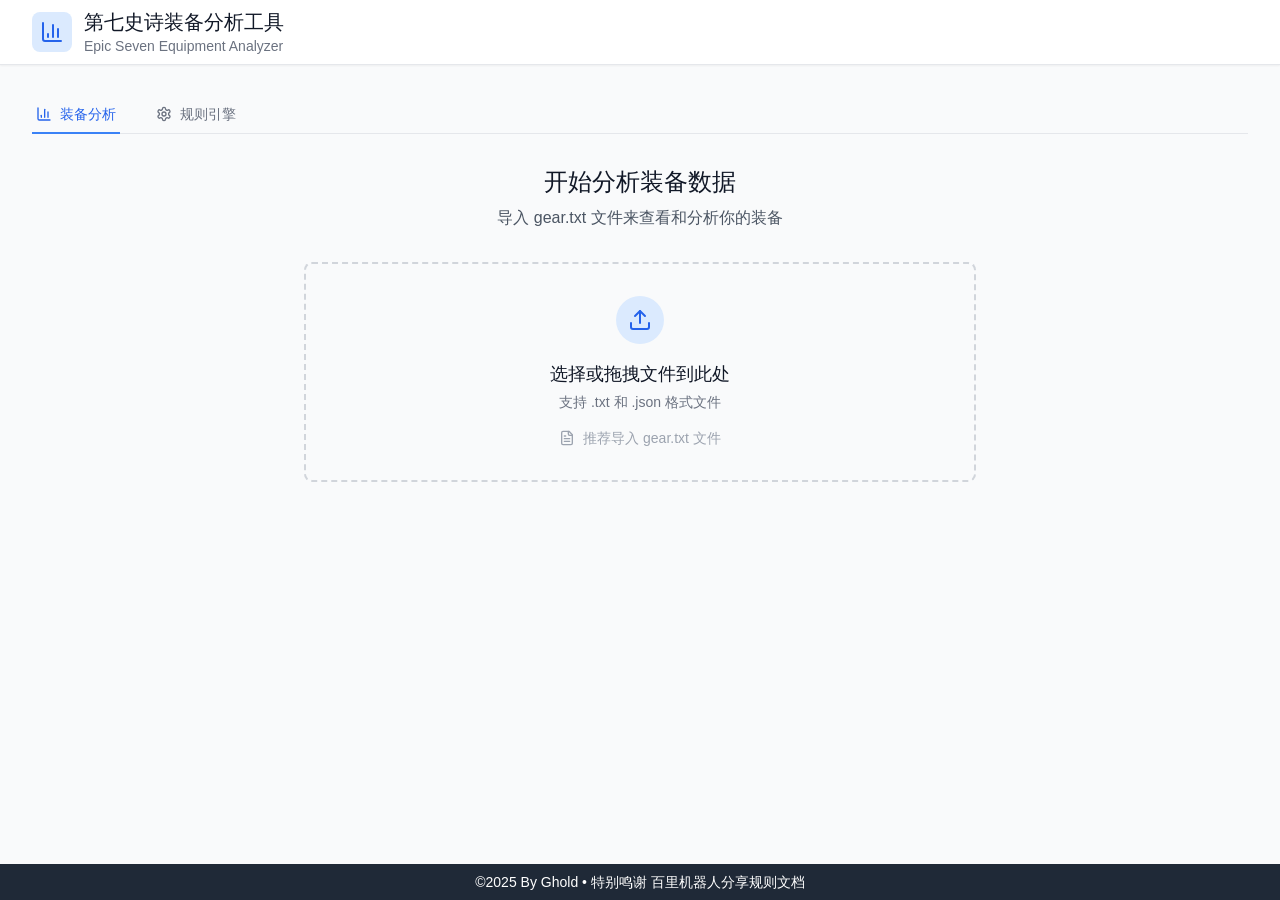
<file: index.html>
<!doctype html>
<html lang="en">
  <head>
    <meta charset="UTF-8" />
    <link rel="icon" type="image/svg+xml" href="/favicon.svg" />
    <meta name="viewport" content="width=device-width, initial-scale=1.0" />
    <title>第七史诗装备分析工具</title>
    <script type="module" crossorigin src="/assets/index-D7qScyXm.js"></script>
    <link rel="stylesheet" crossorigin href="/assets/index-CaM7r6tY.css">
  </head>
  <body>
    <div id="root"></div>
  </body>
</html>
</file>
<file: assets/index-CaM7r6tY.css>
*,:before,:after{--tw-border-spacing-x: 0;--tw-border-spacing-y: 0;--tw-translate-x: 0;--tw-translate-y: 0;--tw-rotate: 0;--tw-skew-x: 0;--tw-skew-y: 0;--tw-scale-x: 1;--tw-scale-y: 1;--tw-pan-x: ;--tw-pan-y: ;--tw-pinch-zoom: ;--tw-scroll-snap-strictness: proximity;--tw-gradient-from-position: ;--tw-gradient-via-position: ;--tw-gradient-to-position: ;--tw-ordinal: ;--tw-slashed-zero: ;--tw-numeric-figure: ;--tw-numeric-spacing: ;--tw-numeric-fraction: ;--tw-ring-inset: ;--tw-ring-offset-width: 0px;--tw-ring-offset-color: #fff;--tw-ring-color: rgb(59 130 246 / .5);--tw-ring-offset-shadow: 0 0 #0000;--tw-ring-shadow: 0 0 #0000;--tw-shadow: 0 0 #0000;--tw-shadow-colored: 0 0 #0000;--tw-blur: ;--tw-brightness: ;--tw-contrast: ;--tw-grayscale: ;--tw-hue-rotate: ;--tw-invert: ;--tw-saturate: ;--tw-sepia: ;--tw-drop-shadow: ;--tw-backdrop-blur: ;--tw-backdrop-brightness: ;--tw-backdrop-contrast: ;--tw-backdrop-grayscale: ;--tw-backdrop-hue-rotate: ;--tw-backdrop-invert: ;--tw-backdrop-opacity: ;--tw-backdrop-saturate: ;--tw-backdrop-sepia: ;--tw-contain-size: ;--tw-contain-layout: ;--tw-contain-paint: ;--tw-contain-style: }::backdrop{--tw-border-spacing-x: 0;--tw-border-spacing-y: 0;--tw-translate-x: 0;--tw-translate-y: 0;--tw-rotate: 0;--tw-skew-x: 0;--tw-skew-y: 0;--tw-scale-x: 1;--tw-scale-y: 1;--tw-pan-x: ;--tw-pan-y: ;--tw-pinch-zoom: ;--tw-scroll-snap-strictness: proximity;--tw-gradient-from-position: ;--tw-gradient-via-position: ;--tw-gradient-to-position: ;--tw-ordinal: ;--tw-slashed-zero: ;--tw-numeric-figure: ;--tw-numeric-spacing: ;--tw-numeric-fraction: ;--tw-ring-inset: ;--tw-ring-offset-width: 0px;--tw-ring-offset-color: #fff;--tw-ring-color: rgb(59 130 246 / .5);--tw-ring-offset-shadow: 0 0 #0000;--tw-ring-shadow: 0 0 #0000;--tw-shadow: 0 0 #0000;--tw-shadow-colored: 0 0 #0000;--tw-blur: ;--tw-brightness: ;--tw-contrast: ;--tw-grayscale: ;--tw-hue-rotate: ;--tw-invert: ;--tw-saturate: ;--tw-sepia: ;--tw-drop-shadow: ;--tw-backdrop-blur: ;--tw-backdrop-brightness: ;--tw-backdrop-contrast: ;--tw-backdrop-grayscale: ;--tw-backdrop-hue-rotate: ;--tw-backdrop-invert: ;--tw-backdrop-opacity: ;--tw-backdrop-saturate: ;--tw-backdrop-sepia: ;--tw-contain-size: ;--tw-contain-layout: ;--tw-contain-paint: ;--tw-contain-style: }*,:before,:after{box-sizing:border-box;border-width:0;border-style:solid;border-color:#e5e7eb}:before,:after{--tw-content: ""}html,:host{line-height:1.5;-webkit-text-size-adjust:100%;-moz-tab-size:4;-o-tab-size:4;tab-size:4;font-family:ui-sans-serif,system-ui,sans-serif,"Apple Color Emoji","Segoe UI Emoji",Segoe UI Symbol,"Noto Color Emoji";font-feature-settings:normal;font-variation-settings:normal;-webkit-tap-highlight-color:transparent}body{margin:0;line-height:inherit}hr{height:0;color:inherit;border-top-width:1px}abbr:where([title]){-webkit-text-decoration:underline dotted;text-decoration:underline dotted}h1,h2,h3,h4,h5,h6{font-size:inherit;font-weight:inherit}a{color:inherit;text-decoration:inherit}b,strong{font-weight:bolder}code,kbd,samp,pre{font-family:ui-monospace,SFMono-Regular,Menlo,Monaco,Consolas,Liberation Mono,Courier New,monospace;font-feature-settings:normal;font-variation-settings:normal;font-size:1em}small{font-size:80%}sub,sup{font-size:75%;line-height:0;position:relative;vertical-align:baseline}sub{bottom:-.25em}sup{top:-.5em}table{text-indent:0;border-color:inherit;border-collapse:collapse}button,input,optgroup,select,textarea{font-family:inherit;font-feature-settings:inherit;font-variation-settings:inherit;font-size:100%;font-weight:inherit;line-height:inherit;letter-spacing:inherit;color:inherit;margin:0;padding:0}button,select{text-transform:none}button,input:where([type=button]),input:where([type=reset]),input:where([type=submit]){-webkit-appearance:button;background-color:transparent;background-image:none}:-moz-focusring{outline:auto}:-moz-ui-invalid{box-shadow:none}progress{vertical-align:baseline}::-webkit-inner-spin-button,::-webkit-outer-spin-button{height:auto}[type=search]{-webkit-appearance:textfield;outline-offset:-2px}::-webkit-search-decoration{-webkit-appearance:none}::-webkit-file-upload-button{-webkit-appearance:button;font:inherit}summary{display:list-item}blockquote,dl,dd,h1,h2,h3,h4,h5,h6,hr,figure,p,pre{margin:0}fieldset{margin:0;padding:0}legend{padding:0}ol,ul,menu{list-style:none;margin:0;padding:0}dialog{padding:0}textarea{resize:vertical}input::-moz-placeholder,textarea::-moz-placeholder{opacity:1;color:#9ca3af}input::placeholder,textarea::placeholder{opacity:1;color:#9ca3af}button,[role=button]{cursor:pointer}:disabled{cursor:default}img,svg,video,canvas,audio,iframe,embed,object{display:block;vertical-align:middle}img,video{max-width:100%;height:auto}[hidden]:where(:not([hidden=until-found])){display:none}.visible{visibility:visible}.fixed{position:fixed}.absolute{position:absolute}.relative{position:relative}.sticky{position:sticky}.inset-0{top:0;right:0;bottom:0;left:0}.bottom-0{bottom:0}.left-0{left:0}.left-3{left:.75rem}.right-0{right:0}.top-0{top:0}.top-1\/2{top:50%}.z-10{z-index:10}.z-40{z-index:40}.z-50{z-index:50}.mx-4{margin-left:1rem;margin-right:1rem}.mx-auto{margin-left:auto;margin-right:auto}.-mb-px{margin-bottom:-1px}.mb-1{margin-bottom:.25rem}.mb-2{margin-bottom:.5rem}.mb-3{margin-bottom:.75rem}.mb-4{margin-bottom:1rem}.mb-8{margin-bottom:2rem}.ml-1{margin-left:.25rem}.mr-1{margin-right:.25rem}.mt-1{margin-top:.25rem}.mt-3{margin-top:.75rem}.mt-4{margin-top:1rem}.mt-6{margin-top:1.5rem}.block{display:block}.inline-block{display:inline-block}.flex{display:flex}.inline-flex{display:inline-flex}.table{display:table}.grid{display:grid}.hidden{display:none}.h-12{height:3rem}.h-16{height:4rem}.h-3{height:.75rem}.h-4{height:1rem}.h-5{height:1.25rem}.h-6{height:1.5rem}.h-8{height:2rem}.max-h-\[600px\]{max-height:600px}.max-h-\[90vh\]{max-height:90vh}.max-h-\[calc\(90vh-100px\)\]{max-height:calc(90vh - 100px)}.max-h-\[calc\(90vh-80px\)\]{max-height:calc(90vh - 80px)}.min-h-screen{min-height:100vh}.w-12{width:3rem}.w-16{width:4rem}.w-20{width:5rem}.w-3{width:.75rem}.w-32{width:8rem}.w-4{width:1rem}.w-5{width:1.25rem}.w-6{width:1.5rem}.w-8{width:2rem}.w-full{width:100%}.min-w-0{min-width:0px}.min-w-32{min-width:8rem}.max-w-2xl{max-width:42rem}.max-w-32{max-width:8rem}.max-w-4xl{max-width:56rem}.max-w-6xl{max-width:72rem}.max-w-7xl{max-width:80rem}.max-w-xs{max-width:20rem}.flex-1{flex:1 1 0%}.flex-shrink-0{flex-shrink:0}.-translate-y-1\/2{--tw-translate-y: -50%;transform:translate(var(--tw-translate-x),var(--tw-translate-y)) rotate(var(--tw-rotate)) skew(var(--tw-skew-x)) skewY(var(--tw-skew-y)) scaleX(var(--tw-scale-x)) scaleY(var(--tw-scale-y))}.transform{transform:translate(var(--tw-translate-x),var(--tw-translate-y)) rotate(var(--tw-rotate)) skew(var(--tw-skew-x)) skewY(var(--tw-skew-y)) scaleX(var(--tw-scale-x)) scaleY(var(--tw-scale-y))}@keyframes spin{to{transform:rotate(360deg)}}.animate-spin{animation:spin 1s linear infinite}.cursor-not-allowed{cursor:not-allowed}.cursor-pointer{cursor:pointer}.grid-cols-1{grid-template-columns:repeat(1,minmax(0,1fr))}.grid-cols-2{grid-template-columns:repeat(2,minmax(0,1fr))}.grid-cols-3{grid-template-columns:repeat(3,minmax(0,1fr))}.grid-cols-5{grid-template-columns:repeat(5,minmax(0,1fr))}.flex-col{flex-direction:column}.items-start{align-items:flex-start}.items-center{align-items:center}.justify-center{justify-content:center}.justify-between{justify-content:space-between}.gap-2{gap:.5rem}.gap-3{gap:.75rem}.gap-4{gap:1rem}.space-x-1>:not([hidden])~:not([hidden]){--tw-space-x-reverse: 0;margin-right:calc(.25rem * var(--tw-space-x-reverse));margin-left:calc(.25rem * calc(1 - var(--tw-space-x-reverse)))}.space-x-2>:not([hidden])~:not([hidden]){--tw-space-x-reverse: 0;margin-right:calc(.5rem * var(--tw-space-x-reverse));margin-left:calc(.5rem * calc(1 - var(--tw-space-x-reverse)))}.space-x-3>:not([hidden])~:not([hidden]){--tw-space-x-reverse: 0;margin-right:calc(.75rem * var(--tw-space-x-reverse));margin-left:calc(.75rem * calc(1 - var(--tw-space-x-reverse)))}.space-x-4>:not([hidden])~:not([hidden]){--tw-space-x-reverse: 0;margin-right:calc(1rem * var(--tw-space-x-reverse));margin-left:calc(1rem * calc(1 - var(--tw-space-x-reverse)))}.space-x-8>:not([hidden])~:not([hidden]){--tw-space-x-reverse: 0;margin-right:calc(2rem * var(--tw-space-x-reverse));margin-left:calc(2rem * calc(1 - var(--tw-space-x-reverse)))}.space-y-1>:not([hidden])~:not([hidden]){--tw-space-y-reverse: 0;margin-top:calc(.25rem * calc(1 - var(--tw-space-y-reverse)));margin-bottom:calc(.25rem * var(--tw-space-y-reverse))}.space-y-2>:not([hidden])~:not([hidden]){--tw-space-y-reverse: 0;margin-top:calc(.5rem * calc(1 - var(--tw-space-y-reverse)));margin-bottom:calc(.5rem * var(--tw-space-y-reverse))}.space-y-3>:not([hidden])~:not([hidden]){--tw-space-y-reverse: 0;margin-top:calc(.75rem * calc(1 - var(--tw-space-y-reverse)));margin-bottom:calc(.75rem * var(--tw-space-y-reverse))}.space-y-4>:not([hidden])~:not([hidden]){--tw-space-y-reverse: 0;margin-top:calc(1rem * calc(1 - var(--tw-space-y-reverse)));margin-bottom:calc(1rem * var(--tw-space-y-reverse))}.space-y-6>:not([hidden])~:not([hidden]){--tw-space-y-reverse: 0;margin-top:calc(1.5rem * calc(1 - var(--tw-space-y-reverse)));margin-bottom:calc(1.5rem * var(--tw-space-y-reverse))}.divide-y>:not([hidden])~:not([hidden]){--tw-divide-y-reverse: 0;border-top-width:calc(1px * calc(1 - var(--tw-divide-y-reverse)));border-bottom-width:calc(1px * var(--tw-divide-y-reverse))}.divide-gray-200>:not([hidden])~:not([hidden]){--tw-divide-opacity: 1;border-color:rgb(229 231 235 / var(--tw-divide-opacity, 1))}.overflow-hidden{overflow:hidden}.overflow-x-auto{overflow-x:auto}.overflow-y-auto{overflow-y:auto}.truncate{overflow:hidden;text-overflow:ellipsis;white-space:nowrap}.whitespace-nowrap{white-space:nowrap}.whitespace-pre-wrap{white-space:pre-wrap}.break-words{overflow-wrap:break-word}.rounded{border-radius:.25rem}.rounded-full{border-radius:9999px}.rounded-lg{border-radius:.5rem}.rounded-md{border-radius:.375rem}.rounded-t-lg{border-top-left-radius:.5rem;border-top-right-radius:.5rem}.border{border-width:1px}.border-2{border-width:2px}.border-b{border-bottom-width:1px}.border-b-2{border-bottom-width:2px}.border-t{border-top-width:1px}.border-dashed{border-style:dashed}.border-none{border-style:none}.border-blue-200{--tw-border-opacity: 1;border-color:rgb(191 219 254 / var(--tw-border-opacity, 1))}.border-blue-400{--tw-border-opacity: 1;border-color:rgb(96 165 250 / var(--tw-border-opacity, 1))}.border-blue-500{--tw-border-opacity: 1;border-color:rgb(59 130 246 / var(--tw-border-opacity, 1))}.border-gray-100{--tw-border-opacity: 1;border-color:rgb(243 244 246 / var(--tw-border-opacity, 1))}.border-gray-200{--tw-border-opacity: 1;border-color:rgb(229 231 235 / var(--tw-border-opacity, 1))}.border-gray-300{--tw-border-opacity: 1;border-color:rgb(209 213 219 / var(--tw-border-opacity, 1))}.border-green-200{--tw-border-opacity: 1;border-color:rgb(187 247 208 / var(--tw-border-opacity, 1))}.border-indigo-200{--tw-border-opacity: 1;border-color:rgb(199 210 254 / var(--tw-border-opacity, 1))}.border-orange-200{--tw-border-opacity: 1;border-color:rgb(254 215 170 / var(--tw-border-opacity, 1))}.border-purple-200{--tw-border-opacity: 1;border-color:rgb(233 213 255 / var(--tw-border-opacity, 1))}.border-red-200{--tw-border-opacity: 1;border-color:rgb(254 202 202 / var(--tw-border-opacity, 1))}.border-transparent{border-color:transparent}.border-yellow-200{--tw-border-opacity: 1;border-color:rgb(254 240 138 / var(--tw-border-opacity, 1))}.bg-black{--tw-bg-opacity: 1;background-color:rgb(0 0 0 / var(--tw-bg-opacity, 1))}.bg-blue-100{--tw-bg-opacity: 1;background-color:rgb(219 234 254 / var(--tw-bg-opacity, 1))}.bg-blue-50{--tw-bg-opacity: 1;background-color:rgb(239 246 255 / var(--tw-bg-opacity, 1))}.bg-gray-100{--tw-bg-opacity: 1;background-color:rgb(243 244 246 / var(--tw-bg-opacity, 1))}.bg-gray-50{--tw-bg-opacity: 1;background-color:rgb(249 250 251 / var(--tw-bg-opacity, 1))}.bg-gray-800{--tw-bg-opacity: 1;background-color:rgb(31 41 55 / var(--tw-bg-opacity, 1))}.bg-green-100{--tw-bg-opacity: 1;background-color:rgb(220 252 231 / var(--tw-bg-opacity, 1))}.bg-green-50{--tw-bg-opacity: 1;background-color:rgb(240 253 244 / var(--tw-bg-opacity, 1))}.bg-green-600{--tw-bg-opacity: 1;background-color:rgb(22 163 74 / var(--tw-bg-opacity, 1))}.bg-indigo-100{--tw-bg-opacity: 1;background-color:rgb(224 231 255 / var(--tw-bg-opacity, 1))}.bg-orange-100{--tw-bg-opacity: 1;background-color:rgb(255 237 213 / var(--tw-bg-opacity, 1))}.bg-pink-100{--tw-bg-opacity: 1;background-color:rgb(252 231 243 / var(--tw-bg-opacity, 1))}.bg-purple-100{--tw-bg-opacity: 1;background-color:rgb(243 232 255 / var(--tw-bg-opacity, 1))}.bg-purple-600{--tw-bg-opacity: 1;background-color:rgb(147 51 234 / var(--tw-bg-opacity, 1))}.bg-red-100{--tw-bg-opacity: 1;background-color:rgb(254 226 226 / var(--tw-bg-opacity, 1))}.bg-red-50{--tw-bg-opacity: 1;background-color:rgb(254 242 242 / var(--tw-bg-opacity, 1))}.bg-red-500{--tw-bg-opacity: 1;background-color:rgb(239 68 68 / var(--tw-bg-opacity, 1))}.bg-transparent{background-color:transparent}.bg-white{--tw-bg-opacity: 1;background-color:rgb(255 255 255 / var(--tw-bg-opacity, 1))}.bg-yellow-100{--tw-bg-opacity: 1;background-color:rgb(254 249 195 / var(--tw-bg-opacity, 1))}.bg-opacity-50{--tw-bg-opacity: .5}.bg-gradient-to-br{background-image:linear-gradient(to bottom right,var(--tw-gradient-stops))}.bg-gradient-to-r{background-image:linear-gradient(to right,var(--tw-gradient-stops))}.from-blue-50{--tw-gradient-from: #eff6ff var(--tw-gradient-from-position);--tw-gradient-to: rgb(239 246 255 / 0) var(--tw-gradient-to-position);--tw-gradient-stops: var(--tw-gradient-from), var(--tw-gradient-to)}.from-green-50{--tw-gradient-from: #f0fdf4 var(--tw-gradient-from-position);--tw-gradient-to: rgb(240 253 244 / 0) var(--tw-gradient-to-position);--tw-gradient-stops: var(--tw-gradient-from), var(--tw-gradient-to)}.from-indigo-50{--tw-gradient-from: #eef2ff var(--tw-gradient-from-position);--tw-gradient-to: rgb(238 242 255 / 0) var(--tw-gradient-to-position);--tw-gradient-stops: var(--tw-gradient-from), var(--tw-gradient-to)}.from-orange-50{--tw-gradient-from: #fff7ed var(--tw-gradient-from-position);--tw-gradient-to: rgb(255 247 237 / 0) var(--tw-gradient-to-position);--tw-gradient-stops: var(--tw-gradient-from), var(--tw-gradient-to)}.from-purple-50{--tw-gradient-from: #faf5ff var(--tw-gradient-from-position);--tw-gradient-to: rgb(250 245 255 / 0) var(--tw-gradient-to-position);--tw-gradient-stops: var(--tw-gradient-from), var(--tw-gradient-to)}.from-red-50{--tw-gradient-from: #fef2f2 var(--tw-gradient-from-position);--tw-gradient-to: rgb(254 242 242 / 0) var(--tw-gradient-to-position);--tw-gradient-stops: var(--tw-gradient-from), var(--tw-gradient-to)}.from-yellow-50{--tw-gradient-from: #fefce8 var(--tw-gradient-from-position);--tw-gradient-to: rgb(254 252 232 / 0) var(--tw-gradient-to-position);--tw-gradient-stops: var(--tw-gradient-from), var(--tw-gradient-to)}.to-blue-100{--tw-gradient-to: #dbeafe var(--tw-gradient-to-position)}.to-green-100{--tw-gradient-to: #dcfce7 var(--tw-gradient-to-position)}.to-indigo-100{--tw-gradient-to: #e0e7ff var(--tw-gradient-to-position)}.to-orange-100{--tw-gradient-to: #ffedd5 var(--tw-gradient-to-position)}.to-purple-100{--tw-gradient-to: #f3e8ff var(--tw-gradient-to-position)}.to-red-100{--tw-gradient-to: #fee2e2 var(--tw-gradient-to-position)}.to-yellow-100{--tw-gradient-to: #fef9c3 var(--tw-gradient-to-position)}.p-1{padding:.25rem}.p-2{padding:.5rem}.p-3{padding:.75rem}.p-4{padding:1rem}.p-6{padding:1.5rem}.p-8{padding:2rem}.px-1{padding-left:.25rem;padding-right:.25rem}.px-1\.5{padding-left:.375rem;padding-right:.375rem}.px-2{padding-left:.5rem;padding-right:.5rem}.px-2\.5{padding-left:.625rem;padding-right:.625rem}.px-3{padding-left:.75rem;padding-right:.75rem}.px-4{padding-left:1rem;padding-right:1rem}.px-6{padding-left:1.5rem;padding-right:1.5rem}.py-0\.5{padding-top:.125rem;padding-bottom:.125rem}.py-1{padding-top:.25rem;padding-bottom:.25rem}.py-12{padding-top:3rem;padding-bottom:3rem}.py-2{padding-top:.5rem;padding-bottom:.5rem}.py-3{padding-top:.75rem;padding-bottom:.75rem}.py-4{padding-top:1rem;padding-bottom:1rem}.py-8{padding-top:2rem;padding-bottom:2rem}.pb-12{padding-bottom:3rem}.pb-2{padding-bottom:.5rem}.pl-10{padding-left:2.5rem}.pr-4{padding-right:1rem}.pt-16{padding-top:4rem}.pt-2{padding-top:.5rem}.pt-4{padding-top:1rem}.text-left{text-align:left}.text-center{text-align:center}.text-right{text-align:right}.text-2xl{font-size:1.5rem;line-height:2rem}.text-base{font-size:1rem;line-height:1.5rem}.text-lg{font-size:1.125rem;line-height:1.75rem}.text-sm{font-size:.875rem;line-height:1.25rem}.text-xl{font-size:1.25rem;line-height:1.75rem}.text-xs{font-size:.75rem;line-height:1rem}.font-bold{font-weight:700}.font-medium{font-weight:500}.font-semibold{font-weight:600}.uppercase{text-transform:uppercase}.tracking-wider{letter-spacing:.05em}.text-blue-600{--tw-text-opacity: 1;color:rgb(37 99 235 / var(--tw-text-opacity, 1))}.text-blue-700{--tw-text-opacity: 1;color:rgb(29 78 216 / var(--tw-text-opacity, 1))}.text-blue-800{--tw-text-opacity: 1;color:rgb(30 64 175 / var(--tw-text-opacity, 1))}.text-blue-900{--tw-text-opacity: 1;color:rgb(30 58 138 / var(--tw-text-opacity, 1))}.text-gray-400{--tw-text-opacity: 1;color:rgb(156 163 175 / var(--tw-text-opacity, 1))}.text-gray-500{--tw-text-opacity: 1;color:rgb(107 114 128 / var(--tw-text-opacity, 1))}.text-gray-600{--tw-text-opacity: 1;color:rgb(75 85 99 / var(--tw-text-opacity, 1))}.text-gray-700{--tw-text-opacity: 1;color:rgb(55 65 81 / var(--tw-text-opacity, 1))}.text-gray-800{--tw-text-opacity: 1;color:rgb(31 41 55 / var(--tw-text-opacity, 1))}.text-gray-900{--tw-text-opacity: 1;color:rgb(17 24 39 / var(--tw-text-opacity, 1))}.text-green-500{--tw-text-opacity: 1;color:rgb(34 197 94 / var(--tw-text-opacity, 1))}.text-green-600{--tw-text-opacity: 1;color:rgb(22 163 74 / var(--tw-text-opacity, 1))}.text-green-700{--tw-text-opacity: 1;color:rgb(21 128 61 / var(--tw-text-opacity, 1))}.text-green-800{--tw-text-opacity: 1;color:rgb(22 101 52 / var(--tw-text-opacity, 1))}.text-green-900{--tw-text-opacity: 1;color:rgb(20 83 45 / var(--tw-text-opacity, 1))}.text-indigo-600{--tw-text-opacity: 1;color:rgb(79 70 229 / var(--tw-text-opacity, 1))}.text-indigo-700{--tw-text-opacity: 1;color:rgb(67 56 202 / var(--tw-text-opacity, 1))}.text-indigo-800{--tw-text-opacity: 1;color:rgb(55 48 163 / var(--tw-text-opacity, 1))}.text-orange-600{--tw-text-opacity: 1;color:rgb(234 88 12 / var(--tw-text-opacity, 1))}.text-orange-700{--tw-text-opacity: 1;color:rgb(194 65 12 / var(--tw-text-opacity, 1))}.text-pink-800{--tw-text-opacity: 1;color:rgb(157 23 77 / var(--tw-text-opacity, 1))}.text-purple-600{--tw-text-opacity: 1;color:rgb(147 51 234 / var(--tw-text-opacity, 1))}.text-purple-700{--tw-text-opacity: 1;color:rgb(126 34 206 / var(--tw-text-opacity, 1))}.text-purple-800{--tw-text-opacity: 1;color:rgb(107 33 168 / var(--tw-text-opacity, 1))}.text-red-500{--tw-text-opacity: 1;color:rgb(239 68 68 / var(--tw-text-opacity, 1))}.text-red-600{--tw-text-opacity: 1;color:rgb(220 38 38 / var(--tw-text-opacity, 1))}.text-red-700{--tw-text-opacity: 1;color:rgb(185 28 28 / var(--tw-text-opacity, 1))}.text-red-800{--tw-text-opacity: 1;color:rgb(153 27 27 / var(--tw-text-opacity, 1))}.text-white{--tw-text-opacity: 1;color:rgb(255 255 255 / var(--tw-text-opacity, 1))}.text-yellow-600{--tw-text-opacity: 1;color:rgb(202 138 4 / var(--tw-text-opacity, 1))}.text-yellow-700{--tw-text-opacity: 1;color:rgb(161 98 7 / var(--tw-text-opacity, 1))}.text-yellow-800{--tw-text-opacity: 1;color:rgb(133 77 14 / var(--tw-text-opacity, 1))}.opacity-50{opacity:.5}.shadow-sm{--tw-shadow: 0 1px 2px 0 rgb(0 0 0 / .05);--tw-shadow-colored: 0 1px 2px 0 var(--tw-shadow-color);box-shadow:var(--tw-ring-offset-shadow, 0 0 #0000),var(--tw-ring-shadow, 0 0 #0000),var(--tw-shadow)}.shadow-xl{--tw-shadow: 0 20px 25px -5px rgb(0 0 0 / .1), 0 8px 10px -6px rgb(0 0 0 / .1);--tw-shadow-colored: 0 20px 25px -5px var(--tw-shadow-color), 0 8px 10px -6px var(--tw-shadow-color);box-shadow:var(--tw-ring-offset-shadow, 0 0 #0000),var(--tw-ring-shadow, 0 0 #0000),var(--tw-shadow)}.ring{--tw-ring-offset-shadow: var(--tw-ring-inset) 0 0 0 var(--tw-ring-offset-width) var(--tw-ring-offset-color);--tw-ring-shadow: var(--tw-ring-inset) 0 0 0 calc(3px + var(--tw-ring-offset-width)) var(--tw-ring-color);box-shadow:var(--tw-ring-offset-shadow),var(--tw-ring-shadow),var(--tw-shadow, 0 0 #0000)}.filter{filter:var(--tw-blur) var(--tw-brightness) var(--tw-contrast) var(--tw-grayscale) var(--tw-hue-rotate) var(--tw-invert) var(--tw-saturate) var(--tw-sepia) var(--tw-drop-shadow)}.transition-all{transition-property:all;transition-timing-function:cubic-bezier(.4,0,.2,1);transition-duration:.15s}.transition-colors{transition-property:color,background-color,border-color,text-decoration-color,fill,stroke;transition-timing-function:cubic-bezier(.4,0,.2,1);transition-duration:.15s}.transition-shadow{transition-property:box-shadow;transition-timing-function:cubic-bezier(.4,0,.2,1);transition-duration:.15s}.duration-200{transition-duration:.2s}.ease-in-out{transition-timing-function:cubic-bezier(.4,0,.2,1)}:root{font-family:-apple-system,BlinkMacSystemFont,Segoe UI,Noto Sans,Helvetica,Arial,sans-serif,"Apple Color Emoji","Segoe UI Emoji";line-height:1.5;font-weight:400;font-synthesis:none;text-rendering:optimizeLegibility;-webkit-font-smoothing:antialiased;-moz-osx-font-smoothing:grayscale}.last\:border-b-0:last-child{border-bottom-width:0px}.hover\:border-gray-300:hover{--tw-border-opacity: 1;border-color:rgb(209 213 219 / var(--tw-border-opacity, 1))}.hover\:border-gray-400:hover{--tw-border-opacity: 1;border-color:rgb(156 163 175 / var(--tw-border-opacity, 1))}.hover\:bg-blue-200:hover{--tw-bg-opacity: 1;background-color:rgb(191 219 254 / var(--tw-bg-opacity, 1))}.hover\:bg-gray-100:hover{--tw-bg-opacity: 1;background-color:rgb(243 244 246 / var(--tw-bg-opacity, 1))}.hover\:bg-gray-200:hover{--tw-bg-opacity: 1;background-color:rgb(229 231 235 / var(--tw-bg-opacity, 1))}.hover\:bg-gray-50:hover{--tw-bg-opacity: 1;background-color:rgb(249 250 251 / var(--tw-bg-opacity, 1))}.hover\:bg-green-700:hover{--tw-bg-opacity: 1;background-color:rgb(21 128 61 / var(--tw-bg-opacity, 1))}.hover\:bg-purple-700:hover{--tw-bg-opacity: 1;background-color:rgb(126 34 206 / var(--tw-bg-opacity, 1))}.hover\:text-blue-800:hover{--tw-text-opacity: 1;color:rgb(30 64 175 / var(--tw-text-opacity, 1))}.hover\:text-gray-600:hover{--tw-text-opacity: 1;color:rgb(75 85 99 / var(--tw-text-opacity, 1))}.hover\:text-gray-700:hover{--tw-text-opacity: 1;color:rgb(55 65 81 / var(--tw-text-opacity, 1))}.hover\:text-red-800:hover{--tw-text-opacity: 1;color:rgb(153 27 27 / var(--tw-text-opacity, 1))}.hover\:text-red-900:hover{--tw-text-opacity: 1;color:rgb(127 29 29 / var(--tw-text-opacity, 1))}.hover\:shadow-md:hover{--tw-shadow: 0 4px 6px -1px rgb(0 0 0 / .1), 0 2px 4px -2px rgb(0 0 0 / .1);--tw-shadow-colored: 0 4px 6px -1px var(--tw-shadow-color), 0 2px 4px -2px var(--tw-shadow-color);box-shadow:var(--tw-ring-offset-shadow, 0 0 #0000),var(--tw-ring-shadow, 0 0 #0000),var(--tw-shadow)}.focus\:border-transparent:focus{border-color:transparent}.focus\:outline-none:focus{outline:2px solid transparent;outline-offset:2px}.focus\:ring-0:focus{--tw-ring-offset-shadow: var(--tw-ring-inset) 0 0 0 var(--tw-ring-offset-width) var(--tw-ring-offset-color);--tw-ring-shadow: var(--tw-ring-inset) 0 0 0 calc(0px + var(--tw-ring-offset-width)) var(--tw-ring-color);box-shadow:var(--tw-ring-offset-shadow),var(--tw-ring-shadow),var(--tw-shadow, 0 0 #0000)}.focus\:ring-2:focus{--tw-ring-offset-shadow: var(--tw-ring-inset) 0 0 0 var(--tw-ring-offset-width) var(--tw-ring-offset-color);--tw-ring-shadow: var(--tw-ring-inset) 0 0 0 calc(2px + var(--tw-ring-offset-width)) var(--tw-ring-color);box-shadow:var(--tw-ring-offset-shadow),var(--tw-ring-shadow),var(--tw-shadow, 0 0 #0000)}.focus\:ring-blue-500:focus{--tw-ring-opacity: 1;--tw-ring-color: rgb(59 130 246 / var(--tw-ring-opacity, 1))}.focus\:ring-purple-500:focus{--tw-ring-opacity: 1;--tw-ring-color: rgb(168 85 247 / var(--tw-ring-opacity, 1))}.disabled\:bg-gray-100:disabled{--tw-bg-opacity: 1;background-color:rgb(243 244 246 / var(--tw-bg-opacity, 1))}.disabled\:text-gray-500:disabled{--tw-text-opacity: 1;color:rgb(107 114 128 / var(--tw-text-opacity, 1))}@media (min-width: 640px){.sm\:px-6{padding-left:1.5rem;padding-right:1.5rem}}@media (min-width: 768px){.md\:grid-cols-2{grid-template-columns:repeat(2,minmax(0,1fr))}.md\:grid-cols-3{grid-template-columns:repeat(3,minmax(0,1fr))}}@media (min-width: 1024px){.lg\:grid-cols-4{grid-template-columns:repeat(4,minmax(0,1fr))}.lg\:px-8{padding-left:2rem;padding-right:2rem}}
</file>
